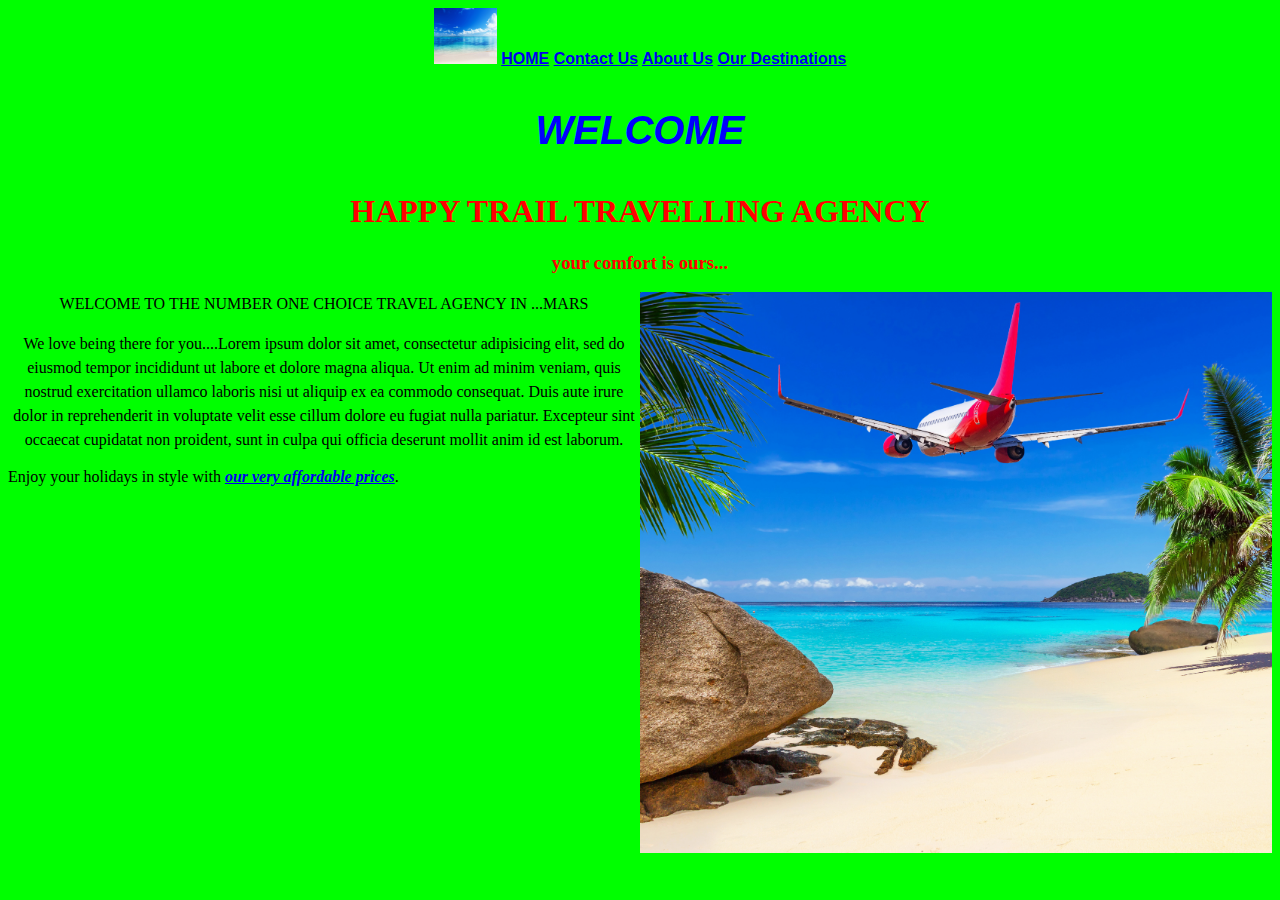
<file: index.html>
<!DOCTYPE html>
<html>
  <head>
    <link rel="stylesheet" href="css/styles.css" type="text/css">
    <link rel="shortcut icon" href="images/beach .ico">
<title>HAPPY TRAIL TRAVELS</title>
  </head>
  <body>
    <nav class="navigation">
    <img class="pic" src="images/beach (1).jpg" alt="">
    <a href="index.html">HOME</a>
    <a href="contact.html">Contact Us</a>
    <a href="about.html">About Us</a>
    <a href="destinations.html">Our Destinations</a>
    <p class="well">WELCOME</p>
    </nav>
    <h1 class="header">HAPPY TRAIL TRAVELLING AGENCY</h1>
    <h3 class="header">your comfort is ours...</h3>
    <img class="dege" src="images/airplane.jpg" alt="photo of an airplane">
    <P class="para">WELCOME TO THE NUMBER ONE CHOICE TRAVEL AGENCY IN ...MARS</P>
    <p class="para">We love being there for you....Lorem ipsum dolor sit amet, consectetur
      adipisicing elit, sed do eiusmod tempor incididunt ut labore et dolore magna
      aliqua. Ut enim ad minim veniam, quis nostrud exercitation ullamco laboris
      nisi ut aliquip ex ea commodo consequat. Duis aute irure dolor in reprehenderit
      in voluptate velit esse cillum dolore eu fugiat nulla pariatur. Excepteur sint
      occaecat cupidatat non proident, sunt in culpa qui officia deserunt mollit anim id est laborum.
    </p>
    <p>Enjoy your holidays in style with <a href="prices.html"><span class="important">our very affordable prices</span></a>.</p>
  </body>
</html>
</file>
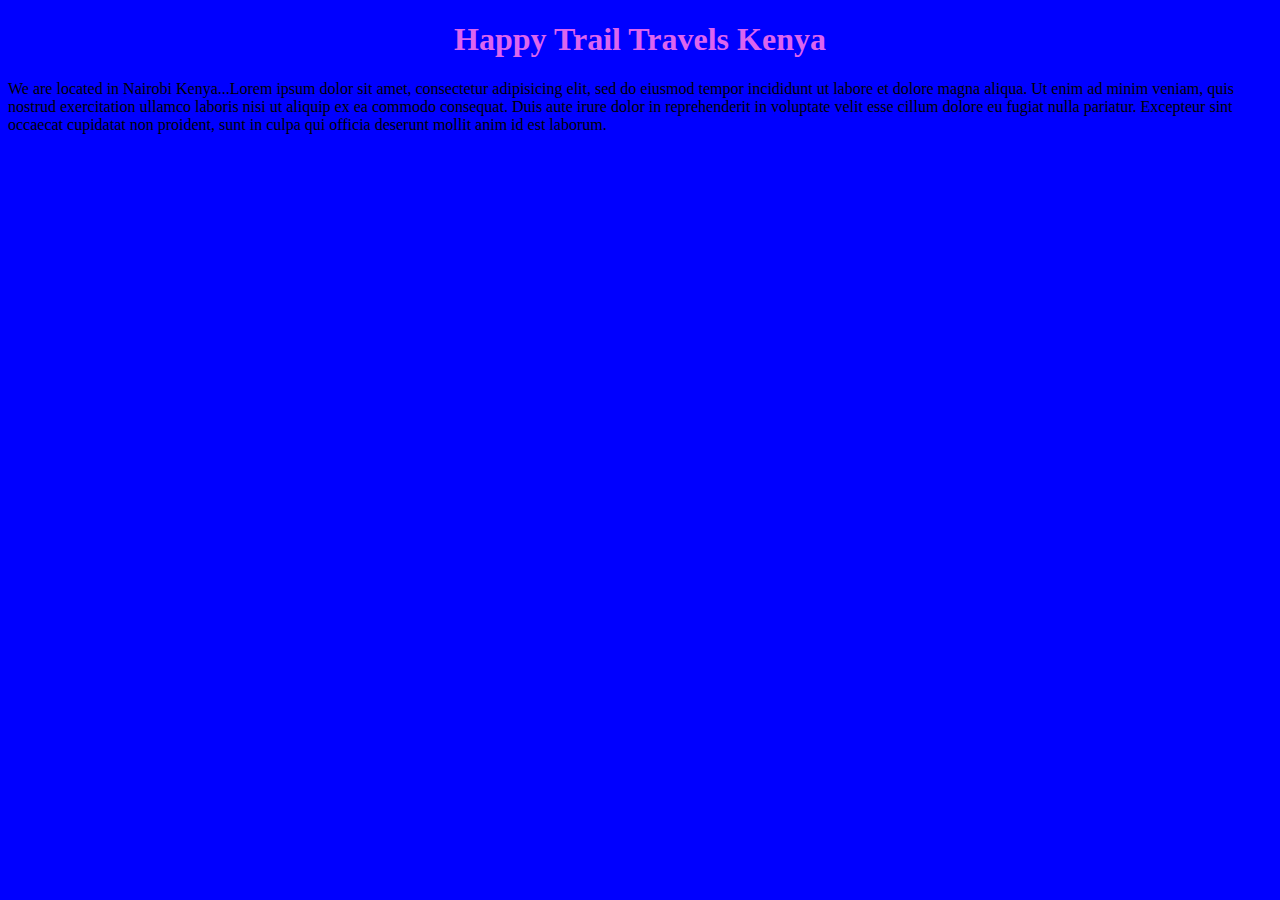
<file: about.html>
<!DOCTYPE html>
<html>
  <head>
    <link rel="stylesheet" href="css/steep.css" type="text/css">
    <title>About happytrailtravels Kenya</title>
  </head>
  <body>
    <h1>Happy Trail Travels Kenya</h1>
    <p>We are located in Nairobi Kenya...Lorem ipsum dolor sit amet, consectetur adipisicing elit, sed do eiusmod
      tempor incididunt ut labore et dolore magna aliqua. Ut enim ad minim veniam,
      quis nostrud exercitation ullamco laboris nisi ut aliquip ex ea commodo
      consequat. Duis aute irure dolor in reprehenderit in voluptate velit esse
      cillum dolore eu fugiat nulla pariatur. Excepteur sint occaecat cupidatat
      non proident, sunt in culpa qui officia deserunt mollit anim id est laborum.
    </p>
  </body>
</html>
</file>
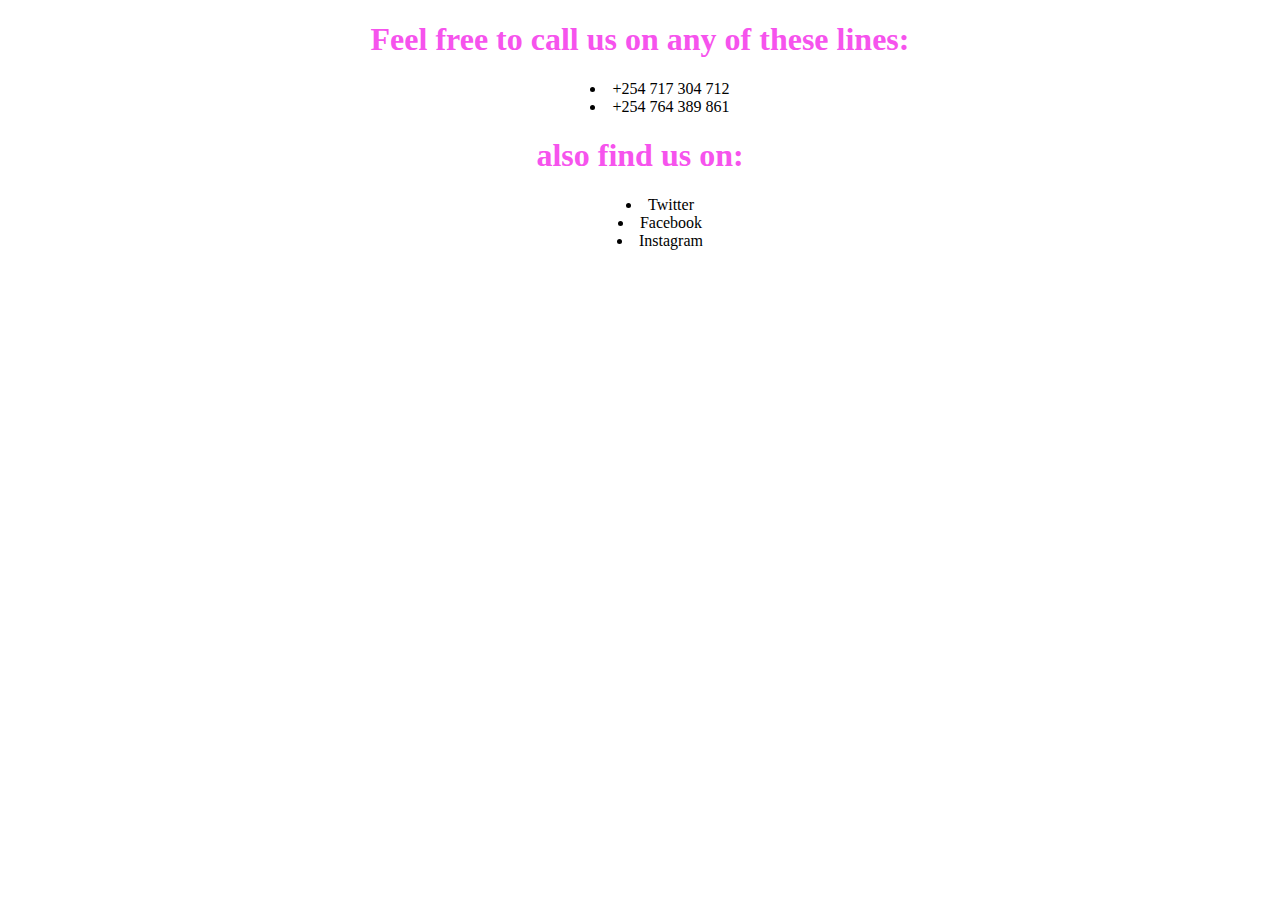
<file: contact.html>
<!DOCTYPE html>
<html>
  <head>
    <link rel="stylesheet" href="css/styling.css" type="text/css">
    <title>Contact happy trail travels</title>
  </head>
  <body>
    <h1>Feel free to call us on any of these lines:</h1>
    <ul>
      <li>+254 717 304 712</li>
      <li>+254 764 389 861</li>
    </ul>
    <h1>also find us on:</h1>
    <ul>
      <li>Twitter</li>
      <li>Facebook</li>
      <li>Instagram</li>
    </ul>

  </body>
</html>
</file>
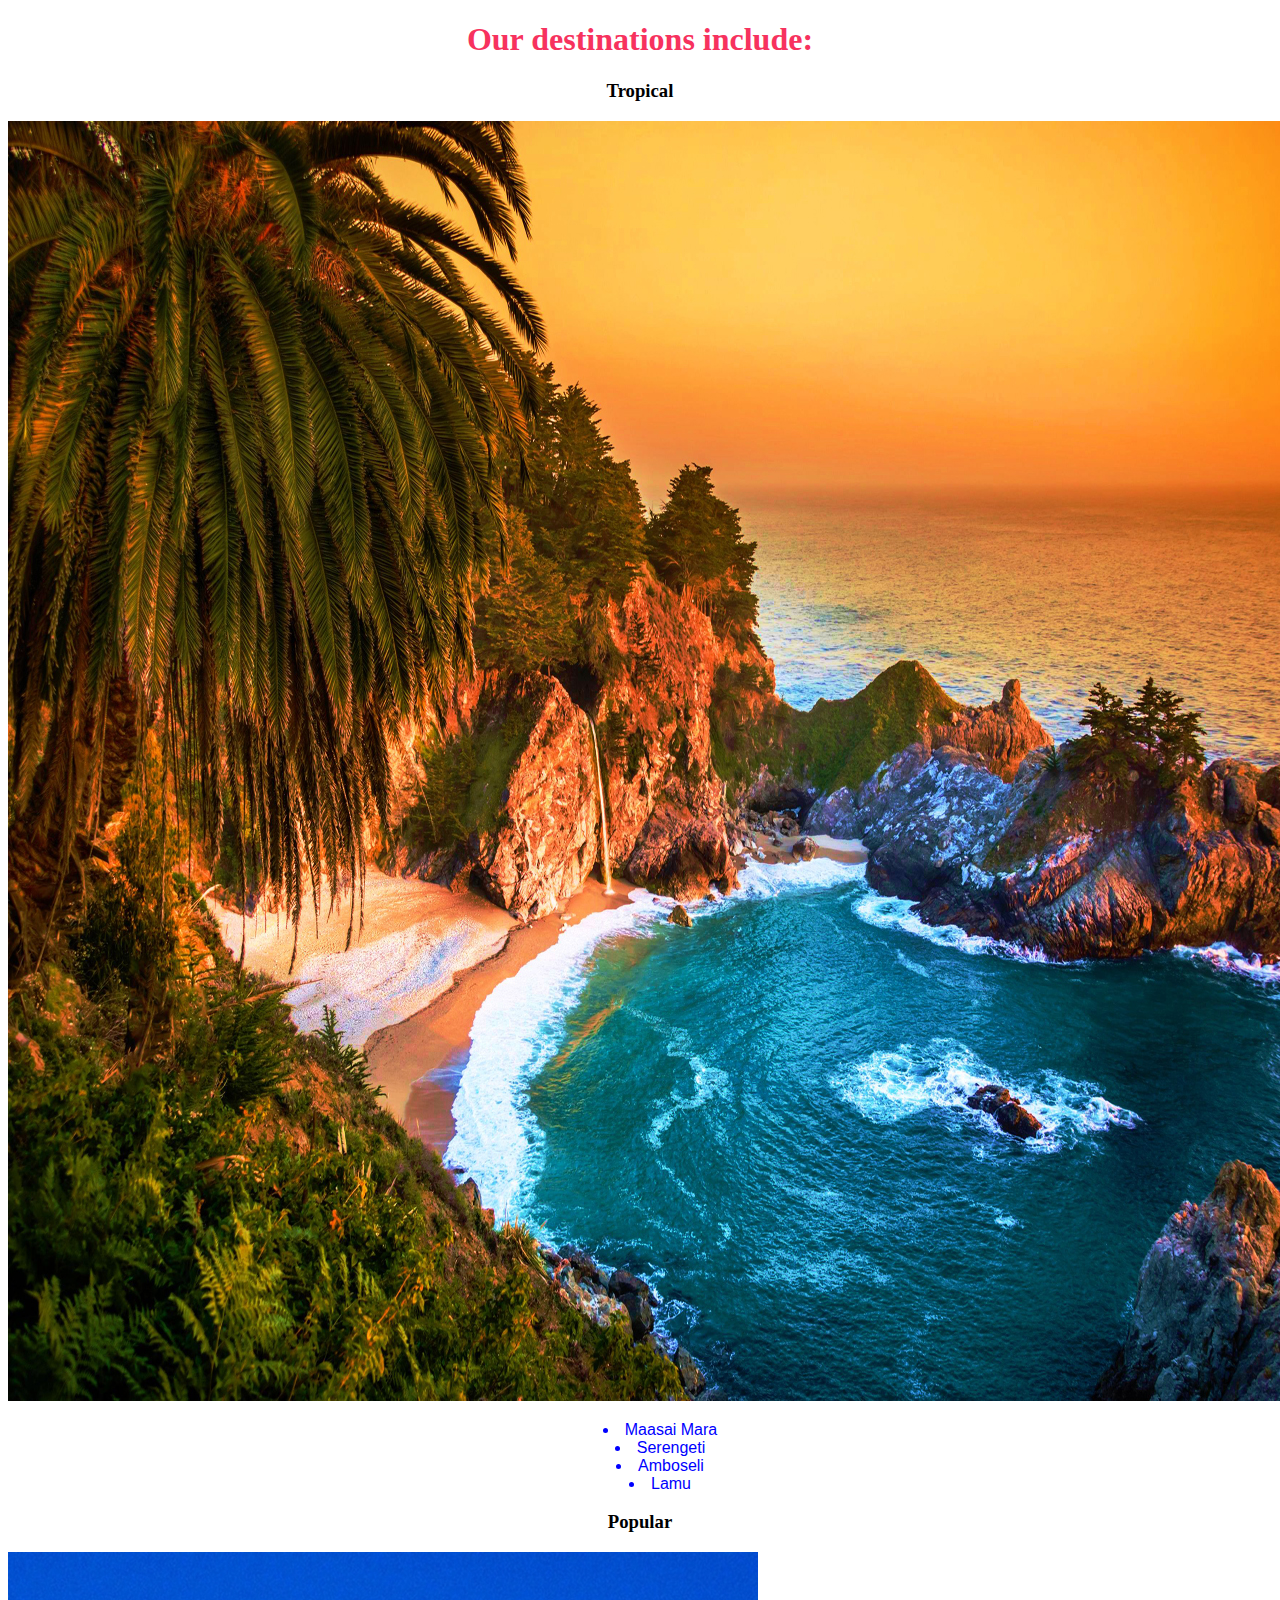
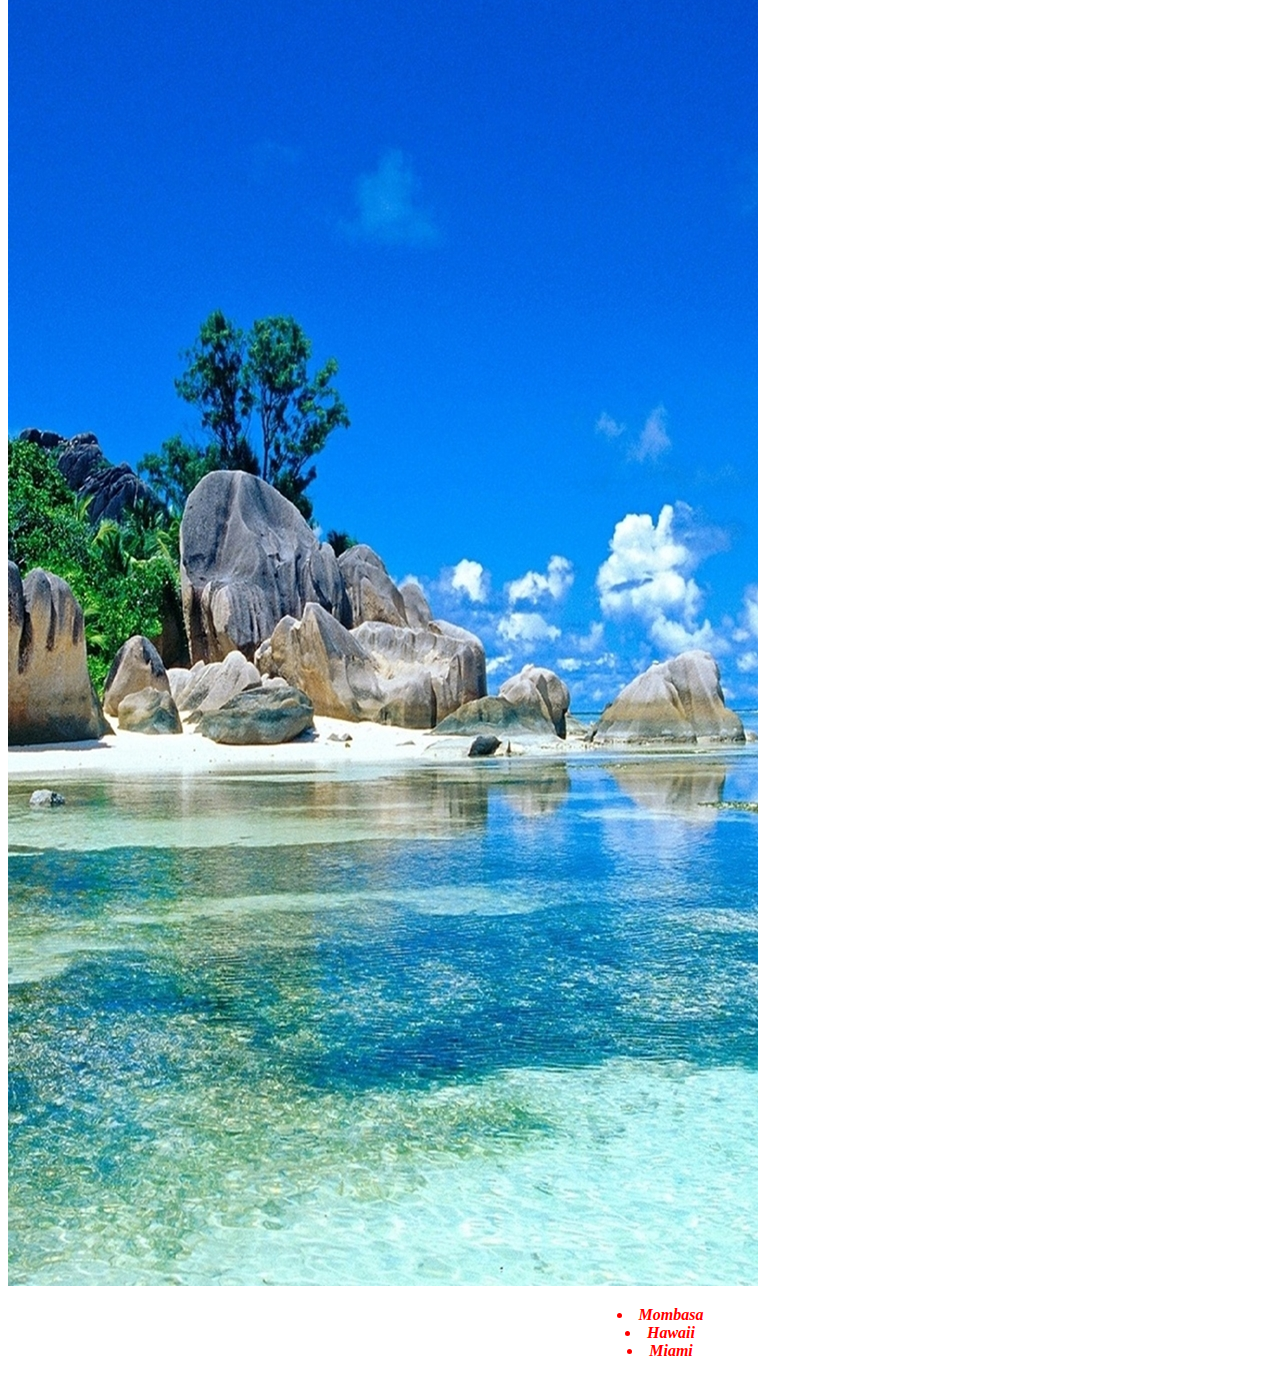
<file: destinations.html>
<!DOCTYPE html>
<html>
  <head>
    <link rel="stylesheet" href="css/sdest.css" type="text/css">
    <title>Destinations</title>
  </head>
  <body>
    <h1>Our destinations include:</h1>
    <h3>Tropical</h3>
    <img src="images/beach_landscape (1).jpg" alt="Lamu">
    <ul class="tropic">
      <li>Maasai Mara</li>
      <li>Serengeti</li>
      <li>Amboseli</li>
      <li>Lamu</li>

    </ul>
    <h3>Popular</h3>
    <img src="images/beach_paradise.jpg" alt="Miami">
    <ul class="popular">
      <li>Mombasa</li>
      <li>Hawaii</li>
      <li>Miami</li>
    </ul>
  </body>
</html>
</file>
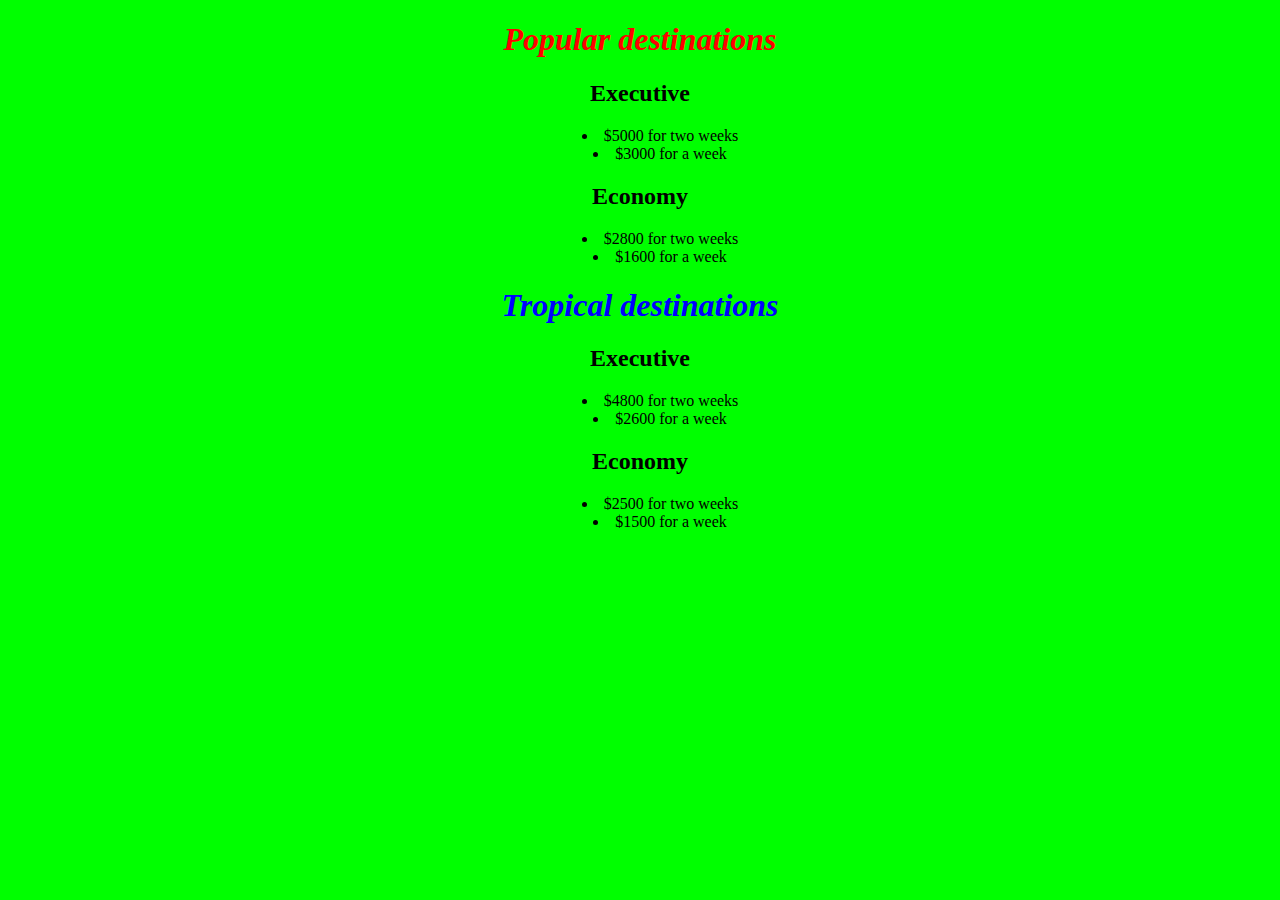
<file: prices.html>
<!DOCTYPE html>
<html>
  <head>
    <link rel="stylesheet" href="css/master.css" type="text/css">
    <title>Happytrailtravels prices</title>
  </head>
  <body>
    <h1 class="popular">Popular destinations</h1>
    <h2>Executive</h2>
    <ul>
      <li>$5000 for two weeks</li>
      <li>$3000 for a week</li>
    </ul>
    <h2>Economy</h2>
    <ul>
      <li>$2800 for two weeks</li>
      <li>$1600 for a week</li>
    </ul>
    <h1 class="tropical">Tropical destinations</h1>
    <h2>Executive</h2>
    <ul>
      <li>$4800 for two weeks</li>
      <li>$2600 for a week</li>
    </ul>
    <h2>Economy</h2>
    <ul>
      <li>$2500 for two weeks</li>
      <li>$1500 for a week</li>
    </ul>
  </body>
</html>
</file>
<file: css/styles.css>
.pic{
  width: 5%;
  height: 4%;
}
.dege{
  width: 50%;
  height: 30%;
  float: right;
}
body{
  background-color: #00ff00;
  font-family: fantasy;
}
.navigation{
  text-align: center;
  font-family: sans-serif;
  font-weight: bold;
}
.well{
  font-style: italic;
  font-weight: bold;
  color: #0000ff;
  font-size: 40px;
}
.para{
  text-align: center;
  line-height: 24px;
}
.header{
  text-align: center;
  color: #ff0000;
}
.important{
  font-weight: bolder;
  font-style: italic;
}
</file>
<file: css/steep.css>
h1{
  text-align: center;
  color: #dc65ef
}
body{
  background-color: blue;
}
</file>
<file: css/styling.css>
h1{
  text-align: center;
  color: #f653ed
}
ul{
  text-align: center;
  list-style: inside;
}
</file>
<file: css/sdest.css>
h1{
  text-align: center;
  color: #f7325e;
  font-family:fantasy;
}
.tropic{
  font-family: sans-serif;
  color: #0000ff;
  text-align: center;
  list-style: inside;
}
.popular{
  font-style: italic;
  font-weight: bold;
  text-align: center;
  list-style: inside;
  color: #fe0000
}
h3{
  text-align: center;
  font-family: serif;
}
</file>
<file: css/master.css>
body{
  text-align: center;
  background-color: #00ff00
}
.popular{
  font-style: italic;
  color: #ff0000;
  font-weight:bold;
}
.tropical{
  color: #0000ff;
  font-style: italic;
  font-weight: bold;
}
body,ul{
  list-style: inside;
}
</file>
